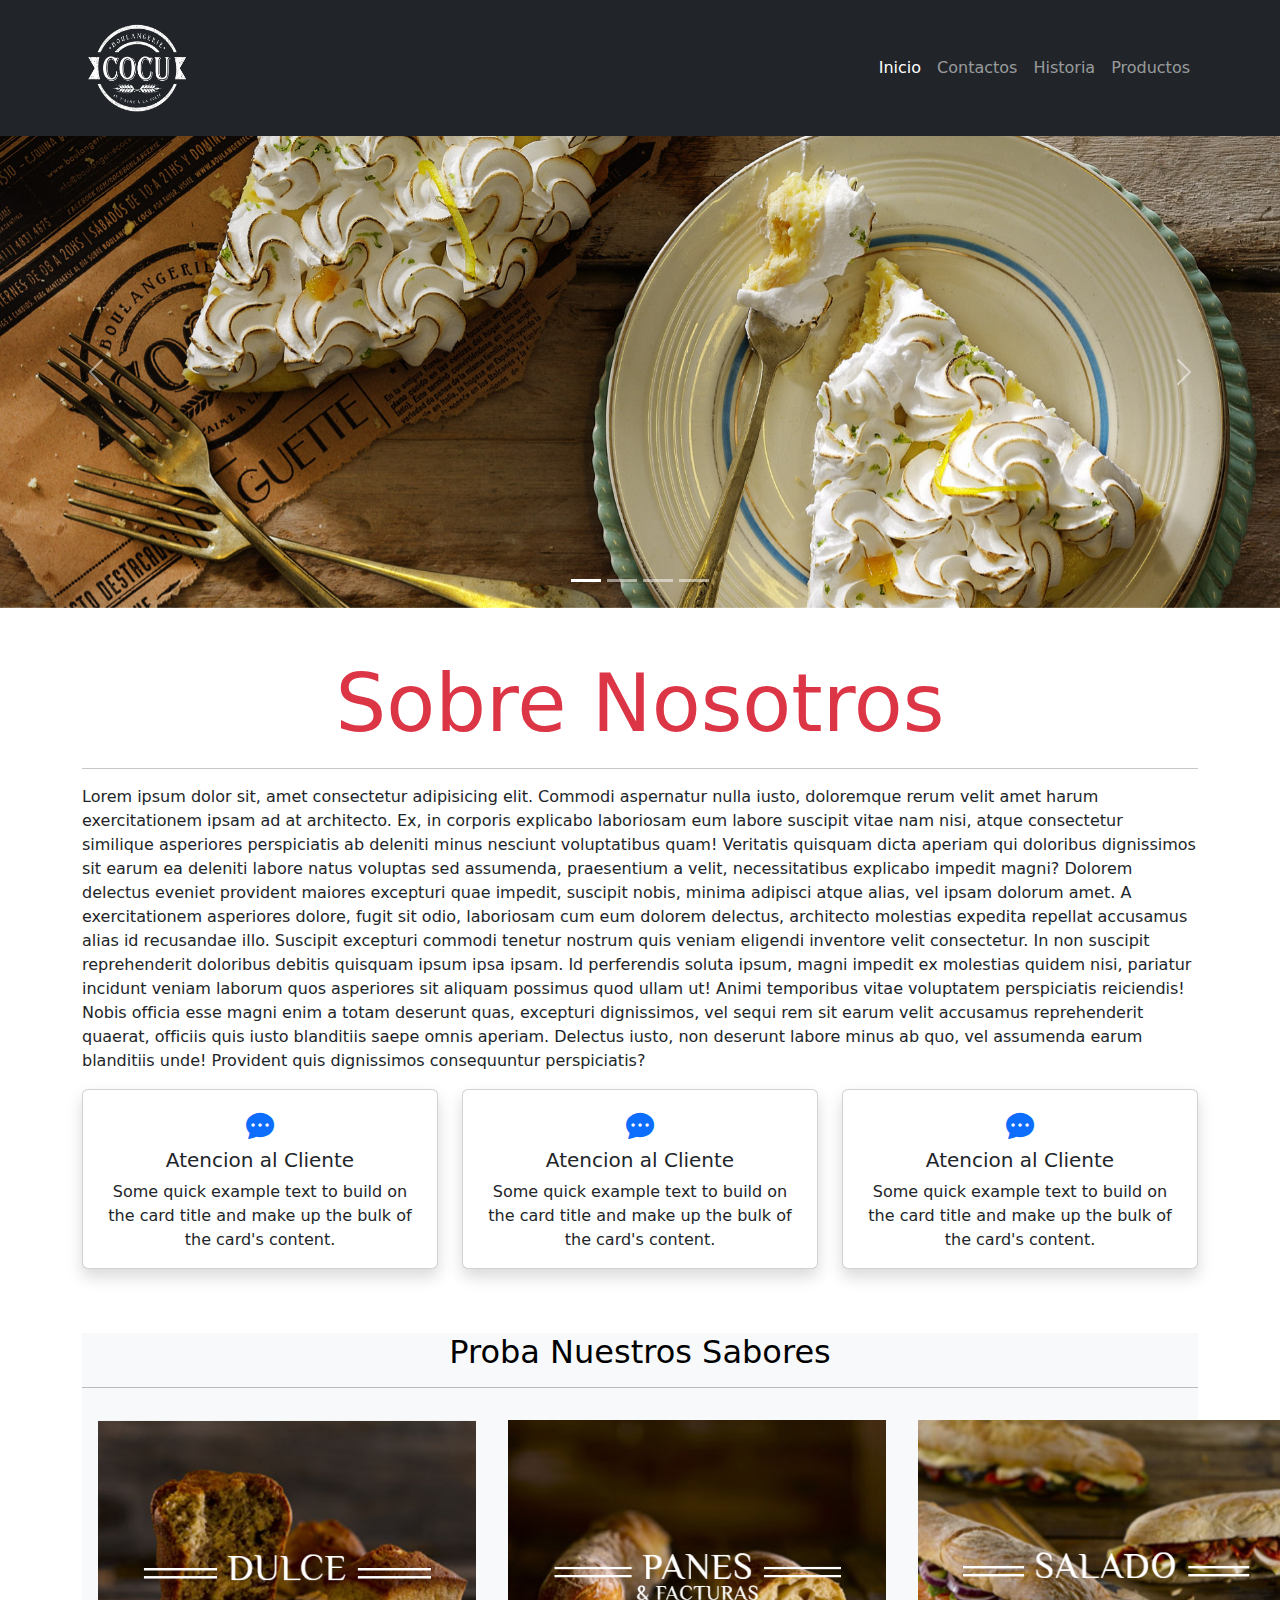
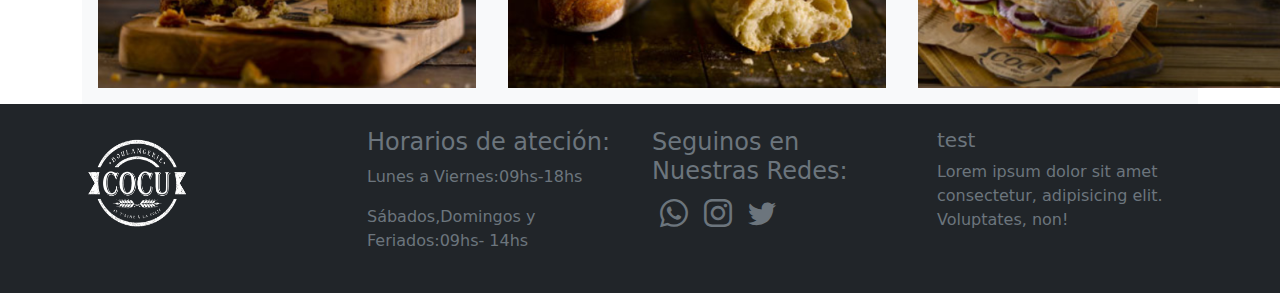
<file: index.html>
<!DOCTYPE html>
<html lang="es">
  <head>
    <meta charset="UTF-8" />
    <meta http-equiv="X-UA-Compatible" content="IE=GC" />
    <meta name="viewport" content="width=device-width, initial-scale=1.0" />
    <meta name="author" content="Santiago luis xamena" />
    <meta name="description" content="Panaderia cocu" />
    <meta name="keywords" content="bootstrap, flex box, conatainer, etc" />
    <link rel="stylesheet" href="css/bootstrap.min.css" />
    <link
      rel="stylesheet"
      href="https://cdn.jsdelivr.net/npm/bootstrap-icons@1.8.3/font/bootstrap-icons.css"
    />
    <link rel="stylesheet" href="css/stylo.css" />
    <title>PanaderiaCocu</title>
  </head>
  <body>
    <header>
      <nav class="navbar bg-dark navbar-dark navbar-expand-lg text-secondary">
        <div class="container">
          <a href="index.html" class="navbar-brand"
            ><img
              src="/img/cocu_logo-450.png"
              alt="Cocu"
              width="110"
              height="110"
          /></a>
          <button
            class="navbar-toggler"
            type="button"
            data-bs-toggle="collapse"
            data-bs-target="#itemsNav"
          >
            <span class="navbar-toggler-icon"></span>
          </button>
          <div id="itemsNav" class="collapse navbar-collapse">
            <ul class="navbar-nav ms-auto">
              <li class="nav-item">
                <a href="index.html" class="nav-link active">Inicio</a>
              </li>
              <li class="nav-item">
                <a href="#" class="nav-link">Contactos</a>
              </li>
              <li class="nav-item">
                <a href="#" class="nav-link">Historia</a>
              </li>
              <li class="nav-item">
                <a href="./pages/productos.html" class="nav-link">Productos</a>
              </li>
            </ul>
          </div>
        </div>
      </nav>
    </header>
    <main>
      <div id="Sliderpanaderiacocu" class="carousel slide" data-bs-ride="true">
        <div class="carousel-indicators">
          <button
            type="button"
            data-bs-target="#Sliderpanaderiacocu"
            data-bs-slide-to="0"
            class="active"
            aria-current="true"
            aria-label="Slide 1"
          ></button>
          <button
            type="button"
            data-bs-target="#Sliderpanaderiacocu"
            data-bs-slide-to="1"
            aria-label="Slide 2"
          ></button>
          <button
            type="button"
            data-bs-target="#Sliderpanaderiacocu"
            data-bs-slide-to="2"
            aria-label="Slide 3"
          ></button>
          <button
            type="button"
            data-bs-target="#Sliderpanaderiacocu"
            data-bs-slide-to="3"
            aria-label="Slide 4"
          ></button>
        </div>
        <div class="carousel-inner">
          <div class="carousel-item active">
            <img
              src="/img/slider_201603_lemonpie.jpg"
              class="d-block w-100 bannerpanaderia"
              alt="Lemon Pie"
            />
          </div>
          <div class="carousel-item">
            <img
              src="/img/slider_201603_painchoco.jpg"
              class="d-block w-100 bannerpanaderia"
              alt="Pain Choco"
            />
          </div>
          <div class="carousel-item">
            <img
              src="img/slider_201603_sandwich.jpg"
              class="d-block w-100 bannerpanaderia"
              alt="Sandwich"
            />
          </div>
          <div class="carousel-item">
            <img
              src="img/dulce.png"
              class="d-block w-100 bannerpanaderia"
              alt="Dulce"
            />
          </div>
        </div>
        <button
          class="carousel-control-prev"
          type="button"
          data-bs-target="#Sliderpanaderiacocu"
          data-bs-slide="prev"
        >
          <span class="carousel-control-prev-icon" aria-hidden="true"></span>
          <span class="visually-hidden">Previous</span>
        </button>
        <button
          class="carousel-control-next"
          type="button"
          data-bs-target="#Sliderpanaderiacocu"
          data-bs-slide="next"
        >
          <span class="carousel-control-next-icon" aria-hidden="true"></span>
          <span class="visually-hidden">Next</span>
        </button>
      </div>
      <section class="my-5 container">
        <h1 class="display-1 text-center text-danger">Sobre Nosotros</h1>
        <hr />
        <p>
          Lorem ipsum dolor sit, amet consectetur adipisicing elit. Commodi
          aspernatur nulla iusto, doloremque rerum velit amet harum
          exercitationem ipsam ad at architecto. Ex, in corporis explicabo
          laboriosam eum labore suscipit vitae nam nisi, atque consectetur
          similique asperiores perspiciatis ab deleniti minus nesciunt
          voluptatibus quam! Veritatis quisquam dicta aperiam qui doloribus
          dignissimos sit earum ea deleniti labore natus voluptas sed assumenda,
          praesentium a velit, necessitatibus explicabo impedit magni? Dolorem
          delectus eveniet provident maiores excepturi quae impedit, suscipit
          nobis, minima adipisci atque alias, vel ipsam dolorum amet. A
          exercitationem asperiores dolore, fugit sit odio, laboriosam cum eum
          dolorem delectus, architecto molestias expedita repellat accusamus
          alias id recusandae illo. Suscipit excepturi commodi tenetur nostrum
          quis veniam eligendi inventore velit consectetur. In non suscipit
          reprehenderit doloribus debitis quisquam ipsum ipsa ipsam. Id
          perferendis soluta ipsum, magni impedit ex molestias quidem nisi,
          pariatur incidunt veniam laborum quos asperiores sit aliquam possimus
          quod ullam ut! Animi temporibus vitae voluptatem perspiciatis
          reiciendis! Nobis officia esse magni enim a totam deserunt quas,
          excepturi dignissimos, vel sequi rem sit earum velit accusamus
          reprehenderit quaerat, officiis quis iusto blanditiis saepe omnis
          aperiam. Delectus iusto, non deserunt labore minus ab quo, vel
          assumenda earum blanditiis unde! Provident quis dignissimos
          consequuntur perspiciatis?
        </p>
        <article class="row">
          <aside class="col-12 col-md-4">
            <div class="card text-center shadow mb-3">
              <div class="card-body">
                <i class="bi bi-chat-dots-fill text-primary fs-3"></i>
                <h5 class="card-title">Atencion al Cliente</h5>
                <p class="card-text">
                  Some quick example text to build on the card title and make up
                  the bulk of the card's content.
                </p>
              </div>
            </div>
          </aside>
          <aside class="col-12 col-md-4">
            <div class="card text-center shadow mb-3">
              <div class="card-body">
                <i class="bi bi-chat-dots-fill text-primary fs-3"></i>
                <h5 class="card-title">Atencion al Cliente</h5>
                <p class="card-text">
                  Some quick example text to build on the card title and make up
                  the bulk of the card's content.
                </p>
              </div>
            </div>
          </aside>
          <aside class="col-12 col-md-4">
            <div class="card text-center shadow">
              <div class="card-body">
                <i class="bi bi-chat-dots-fill text-primary fs-3"></i>
                <h5 class="card-title">Atencion al Cliente</h5>
                <p class="card-text">
                  Some quick example text to build on the card title and make up
                  the bulk of the card's content.
                </p>
              </div>
            </div>
          </aside>
        </article>
      </section>
      <section class="container">
        <article class="text text-center text-bg-light">
        <h2>Proba Nuestros Sabores</h2>
        <hr>
        <div class="d-flex justify-content-evenly">
          <img src="/img//dulce.png" alt="Dulce" height="300" class=" w-50 p-3"> 
          <img src="img/panyfactura.png" alt="Panes y Facturas" height="300" class="w-50 rounded p-3">
          <img src="/img/salado.png" alt="salado" height="300" class="w-50 rounded p-3"></div>
      </section>
    </main>
    <footer class="bg-dark text-light py-4">
      <section class="container">
        <article class="row text-secondary">
          <aside class="col-md-6 col-lg-3">
            <div class="d-flex justify-content-center justify-content-md-start">
              <img
                src="/img/cocu_logo-450.png"
                alt="Cocu"
                width="110"
                height="110"
              />
            </div>
          </aside>
          <aside class="col-12 col-md-6 col-lg-3">
            <h4>Horarios de ateción:</h4>
            <p>Lunes a Viernes:09hs-18hs</p>
            <p>Sábados,Domingos y Feriados:09hs- 14hs</p>
          </aside>
          <aside class="col-12 col-md-6 col-lg-3">
            <h4>Seguinos en Nuestras Redes:</h4>
            <div class="d-flex justify-content-center justify-content-md-start">
              <a href="#" class="text-secondary fs-3 mx-2">
                <i class="bi bi-whatsapp"></i
              ></a>
              <a href="#" class="text-secondary fs-3 mx-2"
                ><i class="bi bi-instagram"></i
              ></a>
              <a href="#" class="text-secondary fs-3 mx-2">
                <i class="bi bi-twitter"></i
              ></a>
            </div>
          </aside>
          <aside class="col-12 col-md-6 col-lg-3">
            <h5>test</h5>
            <p>
              Lorem ipsum dolor sit amet consectetur, adipisicing elit.
              Voluptates, non!
            </p>
          </aside>
        </article>
      </section>
    </footer>
    <script src="js/bootstrap.min.js"></script>
  </body>
</html>
</file>
<file: css/stylo.css>
ul{
    list-style: none;
    padding: 0;
}
@media all and (max-width:767px){
    .bannerpanaderia{
        height: 250px;
        object-fit: cover;
}
}
</file>
